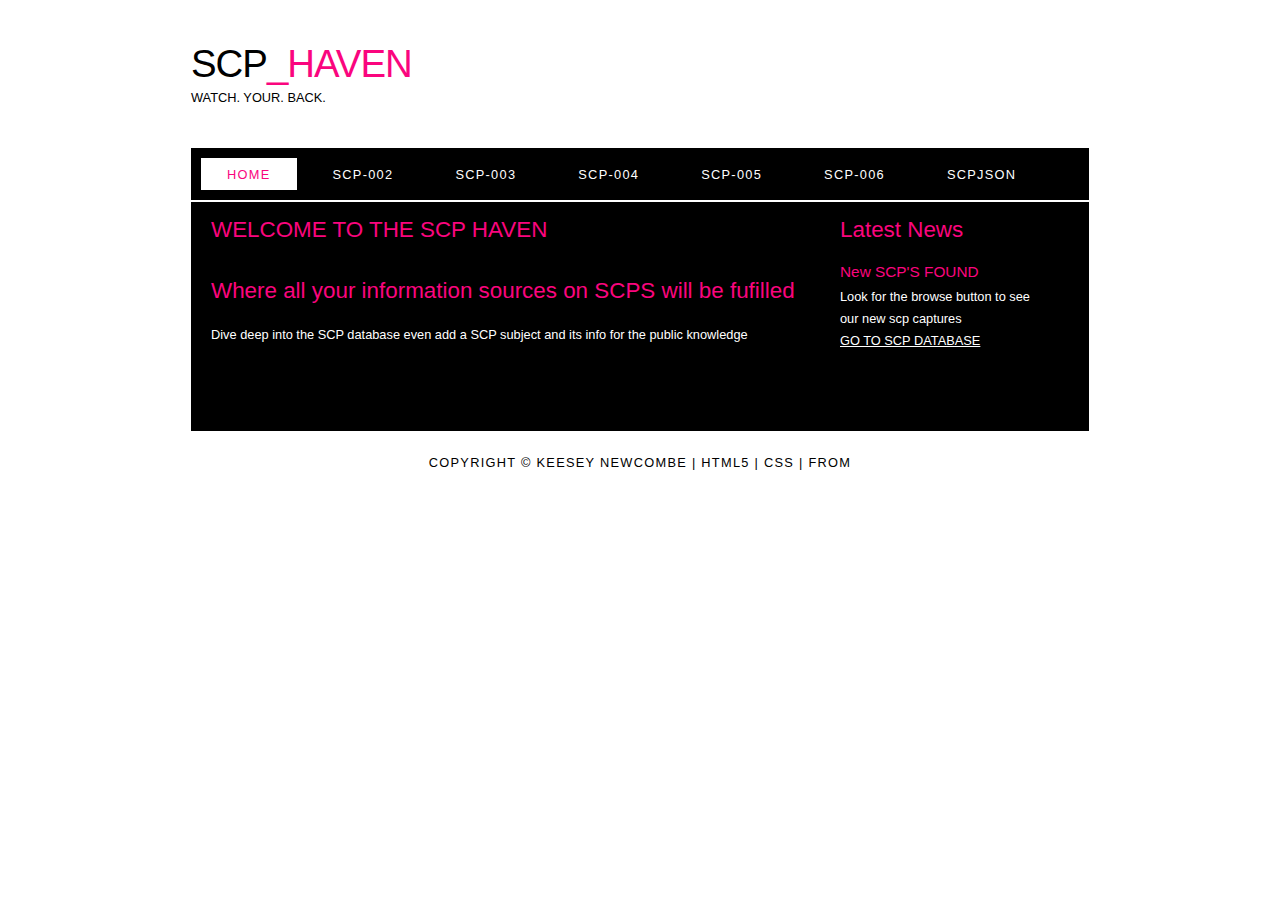
<file: SCP_Website/index.html>
<!DOCTYPE HTML>
<html>

<head>
  <title>SCP Haven</title>
  
  <meta name="viewport" content="width=device-width,initial-scale=1,maximum-scale=1,user-scalable=no">
<meta http-equiv="X-UA-Compatible" content="IE=edge,chrome=1">
<meta name="HandheldFriendly" content="true">
  <meta name="description" content="website description" />
  <meta name="keywords" content="website keywords, website keywords" />
  <meta http-equiv="content-type" content="text/html; charset=UTF-8" />
  <link rel="stylesheet" type="text/css" href="style/style.css" title="style" />
</head>

<body>
  <div id="main">
    <div id="header">
      <div id="logo">
        <div id="logo_text">
          <!-- class="logo_colour", allows you to change the colour of the text -->
          <h1><a href="index.html">SCP<span class="logo_colour">_HAVEN</span><span class="logo_colour2"></span></a></h1>
          <h2>WATCH. YOUR. BACK.</h2>
        </div>
      </div>
      <div id="menubar">
        <ul id="menu">
          <!-- put class="selected" in the li tag for the selected page - to highlight which page you're on -->
          <li class="selected"><a href="index.html">Home</a></li>
          <li><a href="SCP-002.html">SCP-002</a></li>
          <li><a href="SCP-003.html">SCP-003</a></li>
          <li><a href="SCP-004.html">SCP-004</a></li>
          <li><a href="SCP-005.html">SCP-005</a></li>
          <li><a href="SCP-006.html">SCP-006</a></li>
          <li><a href="scp.php">SCPJSON</a></li>
        </ul>
      </div>
    </div>
    <div id="site_content">
      <div class="sidebar">
        <!-- insert your sidebar items here -->
        <h3>Latest News</h3>
        <h4>New SCP'S FOUND</h4>
        
        <p>Look for the browse button to see our new scp captures<br /><a href="index.php">GO TO SCP DATABASE</a></p>
        <p></p>
        
        
        
      
      </div>
      <div id="content">
        <!-- insert the page content here -->
       <h1>WELCOME TO THE SCP HAVEN</h1>
       <h3>Where all your information sources on SCPS will be fufilled</h3>
       <p>Dive deep into the SCP database even add a SCP subject and its info for the public knowledge</p>
      </div>
    </div>
    <div id="footer">
      Copyright &copy; Keesey Newcombe | <a href="http://validator.w3.org/check?uri=referer">HTML5</a> | <a href="http://jigsaw.w3.org/css-validator/check/referer">CSS</a> | from <a href="http://www.html5webtemplates.co.uk"></a>
    </div>
  </div>
</body>
</html>
</file>
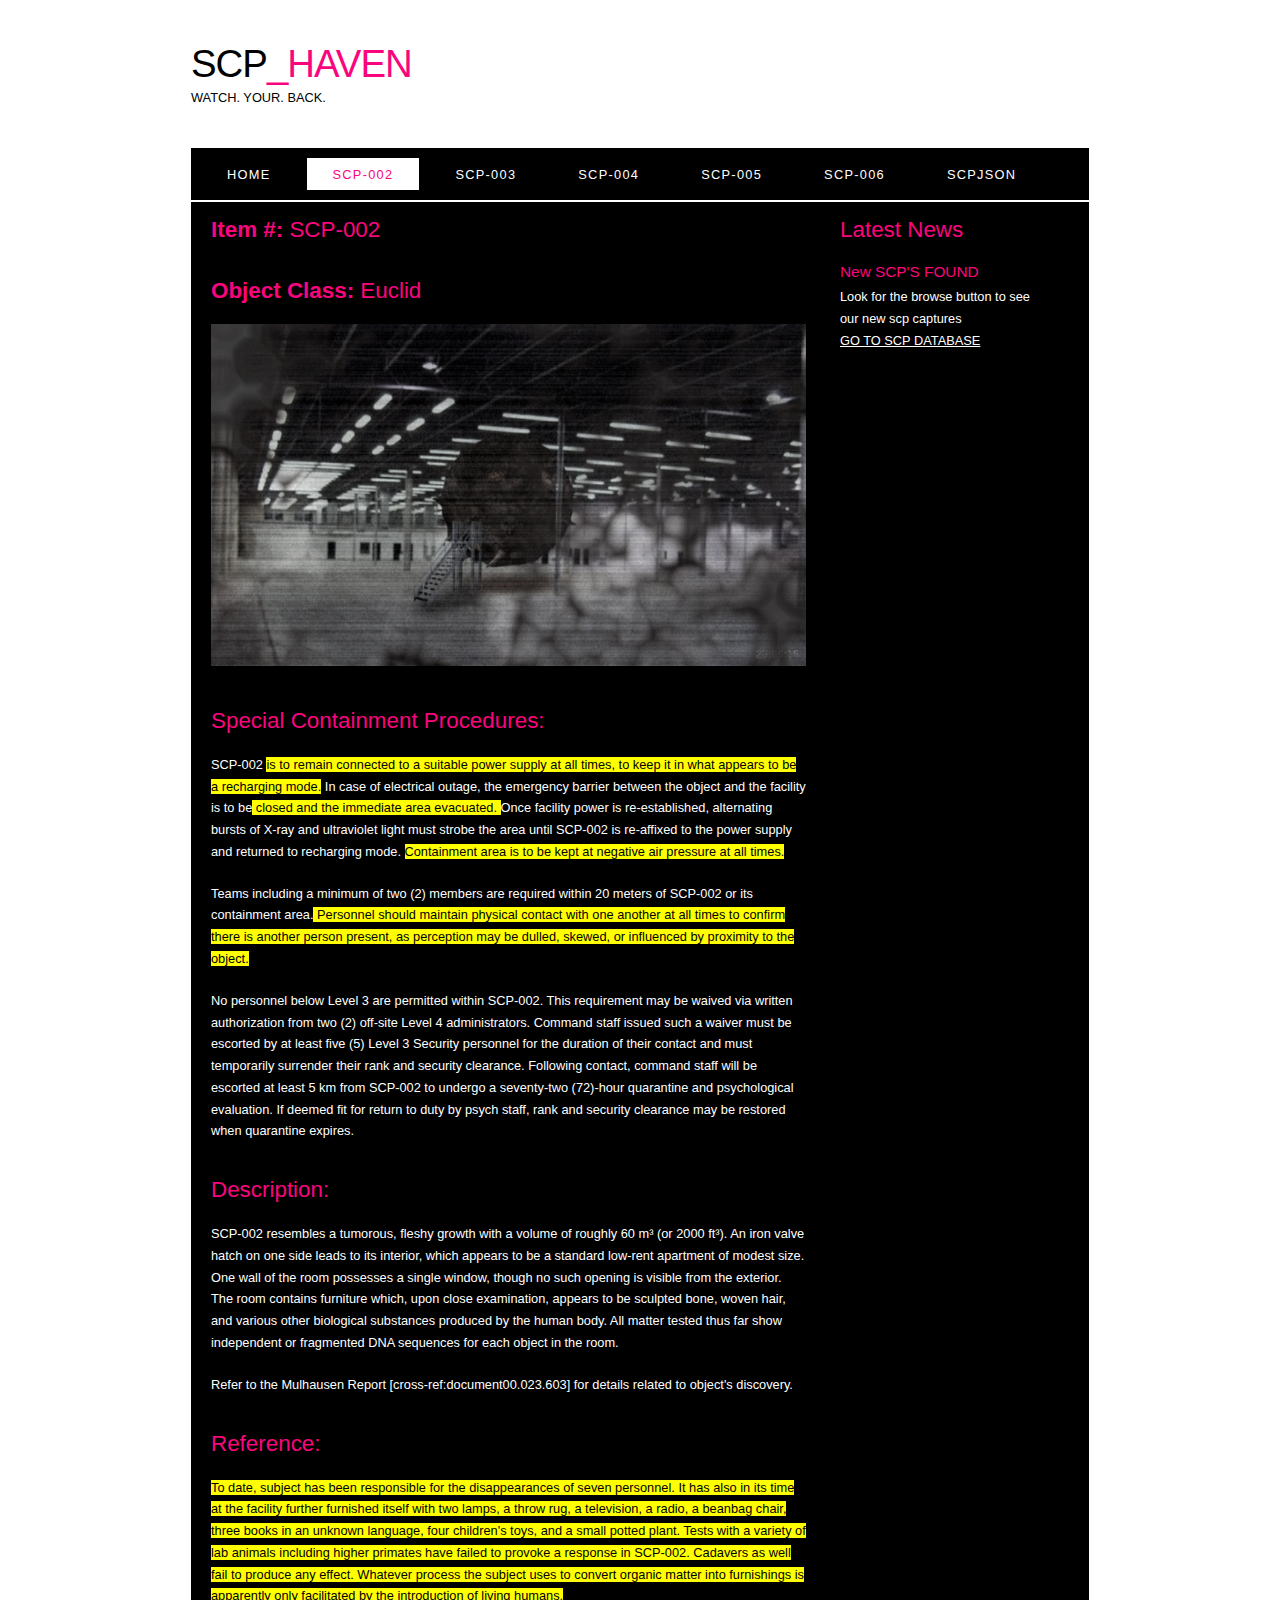
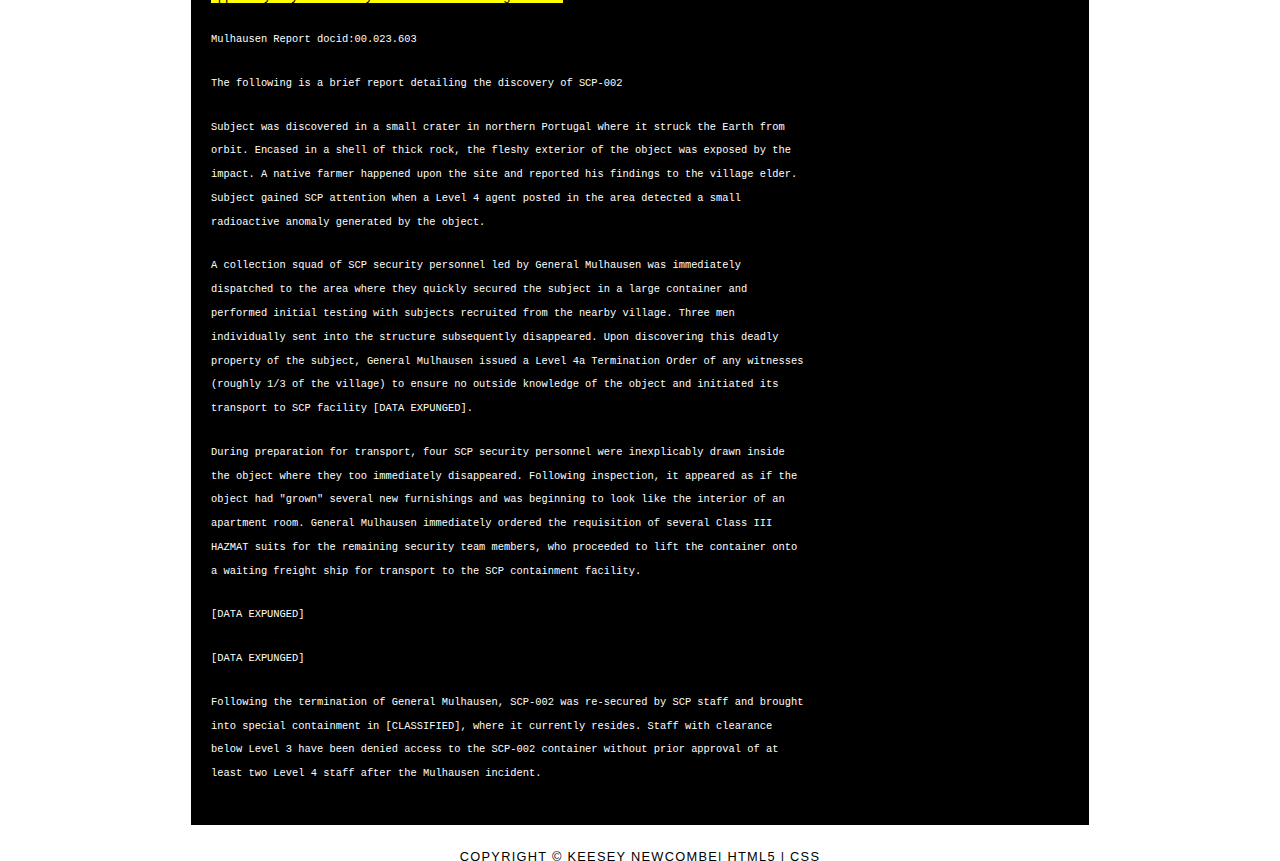
<file: SCP_Website/SCP-002.html>
<!DOCTYPE HTML>
<html>

<head>
  <title>SCP-002</title>
 
  <meta name="viewport" content="width=device-width,initial-scale=1,maximum-scale=1,user-scalable=no">
<meta http-equiv="X-UA-Compatible" content="IE=edge,chrome=1">
<meta name="HandheldFriendly" content="true">
  <meta name="description" content="website description" />
  <meta name="keywords" content="website keywords, website keywords" />
  <meta http-equiv="content-type" content="text/html; charset=UTF-8" />
  <link rel="stylesheet" type="text/css" href="style/style.css" title="style" />
</head>

<body>
  <div id="main">
    <div id="header">
      <div id="logo">
        <div id="logo_text">
          <!-- class="logo_colour", allows you to change the colour of the text -->
          <h1><a href="index.html">SCP<span class="logo_colour">_HAVEN</span><span class="logo_colour2"></span></a></h1>
          <h2>WATCH. YOUR. BACK.</h2>
        </div>
      </div>
      <div id="menubar">
        <ul id="menu">
          <!-- put class="selected" in the li tag for the selected page - to highlight which page you're on -->
          <li><a href="index.html">Home</a></li>
          <li class="selected"><a href="SCP-002.html">SCP-002</a></li>
          <li><a href="SCP-003.html">SCP-003</a></li>
          <li><a href="SCP-004.html">SCP-004</a></li>
          <li><a href="SCP-005.html">SCP-005</a></li>
          <li><a href="SCP-006.html">SCP-006</a></li>
          <li><a href="scp.php">SCPJSON</a></li>
        </ul>
      </div>
    </div>
    <div id="site_content">
      <div class="sidebar">
        <!-- insert your sidebar items here -->
        <h3>Latest News</h3>
        <h4>New SCP'S FOUND</h4>
        
        <p>Look for the browse button to see our new scp captures<br /><a href="index.php">GO TO SCP DATABASE</a></p>
        <p></p>
        
      
      </div>
      <div id="content">
        <!-- insert the page content here -->
        <h1><span><b>Item #: </b>SCP-002</span></h1>
        <h2><span><b>Object Class: </b>Euclid</span></h2>
        
       
       
            <p><img src="images/800px-SCP002.jpg" alt="SCP-002"></p>
        <h3>Special Containment Procedures:</h3>
        <p>SCP-002 <mark>is to remain connected to a suitable power supply at all times, to keep it in what appears to be a recharging mode.</mark> In case of electrical outage, the emergency barrier between the object and the facility is to be<mark> closed and the immediate area evacuated. </mark>Once facility power is re-established, alternating bursts of X-ray and ultraviolet light must strobe the area until SCP-002 is re-affixed to the power supply and returned to recharging mode. <mark>Containment area is to be kept at negative air pressure at all times.</mark></p>
        <p>Teams including a minimum of two (2) members are required within 20 meters of SCP-002 or its containment area.<mark> Personnel should maintain physical contact with one another at all times to confirm there is another person present, as perception may be dulled, skewed, or influenced by proximity to the object.</mark></p>
        <p>No personnel below Level 3 are permitted within SCP-002. This requirement may be waived via written authorization from two (2) off-site Level 4 administrators. Command staff issued such a waiver must be escorted by at least five (5) Level 3 Security personnel for the duration of their contact and must temporarily surrender their rank and security clearance. Following contact, command staff will be escorted at least 5 km from SCP-002 to undergo a seventy-two (72)-hour quarantine and psychological evaluation. If deemed fit for return to duty by psych staff, rank and security clearance may be restored when quarantine expires.</p>
        <h3>Description:</h3>
        <p>SCP-002 resembles a tumorous, fleshy growth with a volume of roughly 60 m³ (or 2000 ft³). An iron valve hatch on one side leads to its interior, which appears to be a standard low-rent apartment of modest size. One wall of the room possesses a single window, though no such opening is visible from the exterior. The room contains furniture which, upon close examination, appears to be sculpted bone, woven hair, and various other biological substances produced by the human body. All matter tested thus far show independent or fragmented DNA sequences for each object in the room.</p>
        <p>Refer to the Mulhausen Report [cross-ref:document00.023.603] for details related to object's discovery.</p>
        <h3>Reference:</h3>
        <p><mark>To date, subject has been responsible for the disappearances of seven personnel. It has also in its time at the facility further furnished itself with two lamps, a throw rug, a television, a radio, a beanbag chair, three books in an unknown language, four children's toys, and a small potted plant. Tests with a variety of lab animals including higher primates have failed to provoke a response in SCP-002. Cadavers as well fail to produce any effect. Whatever process the subject uses to convert organic matter into furnishings is apparently only facilitated by the introduction of living humans.</mark></p>
        <p><code>Mulhausen Report docid:00.023.603</code></p>
        <p><code>The following is a brief report detailing the discovery of SCP-002</code></p>
        <p><code>Subject was discovered in a small crater in northern Portugal where it struck the Earth from orbit. Encased in a shell of thick rock, the fleshy exterior of the object was exposed by the impact. A native farmer happened upon the site and reported his findings to the village elder. Subject gained SCP attention when a Level 4 agent posted in the area detected a small radioactive anomaly generated by the object.</code></p>
        <p><code>A collection squad of SCP security personnel led by General Mulhausen was immediately dispatched to the area where they quickly secured the subject in a large container and performed initial testing with subjects recruited from the nearby village. Three men individually sent into the structure subsequently disappeared. Upon discovering this deadly property of the subject, General Mulhausen issued a Level 4a Termination Order of any witnesses (roughly 1/3 of the village) to ensure no outside knowledge of the object and initiated its transport to SCP facility [DATA EXPUNGED].</code></p>
        <p><code>During preparation for transport, four SCP security personnel were inexplicably drawn inside the object where they too immediately disappeared. Following inspection, it appeared as if the object had "grown" several new furnishings and was beginning to look like the interior of an apartment room. General Mulhausen immediately ordered the requisition of several Class III HAZMAT suits for the remaining security team members, who proceeded to lift the container onto a waiting freight ship for transport to the SCP containment facility.</code></p>
        <p><code>[DATA EXPUNGED]</code></p>
        <p><code>[DATA EXPUNGED]</code></p>
        <p><code>Following the termination of General Mulhausen, SCP-002 was re-secured by SCP staff and brought into special containment in [CLASSIFIED], where it currently resides. Staff with clearance below Level 3 have been denied access to the SCP-002 container without prior approval of at least two Level 4 staff after the Mulhausen incident.</code></p>
      
      </div>
    </div>
    <div id="footer">
      Copyright &copy; Keesey Newcombe| <a href="http://validator.w3.org/check?uri=referer">HTML5</a> | <a href="http://jigsaw.w3.org/css-validator/check/referer">CSS</a>
    </div>
  </div>
</body>
</html>
</file>
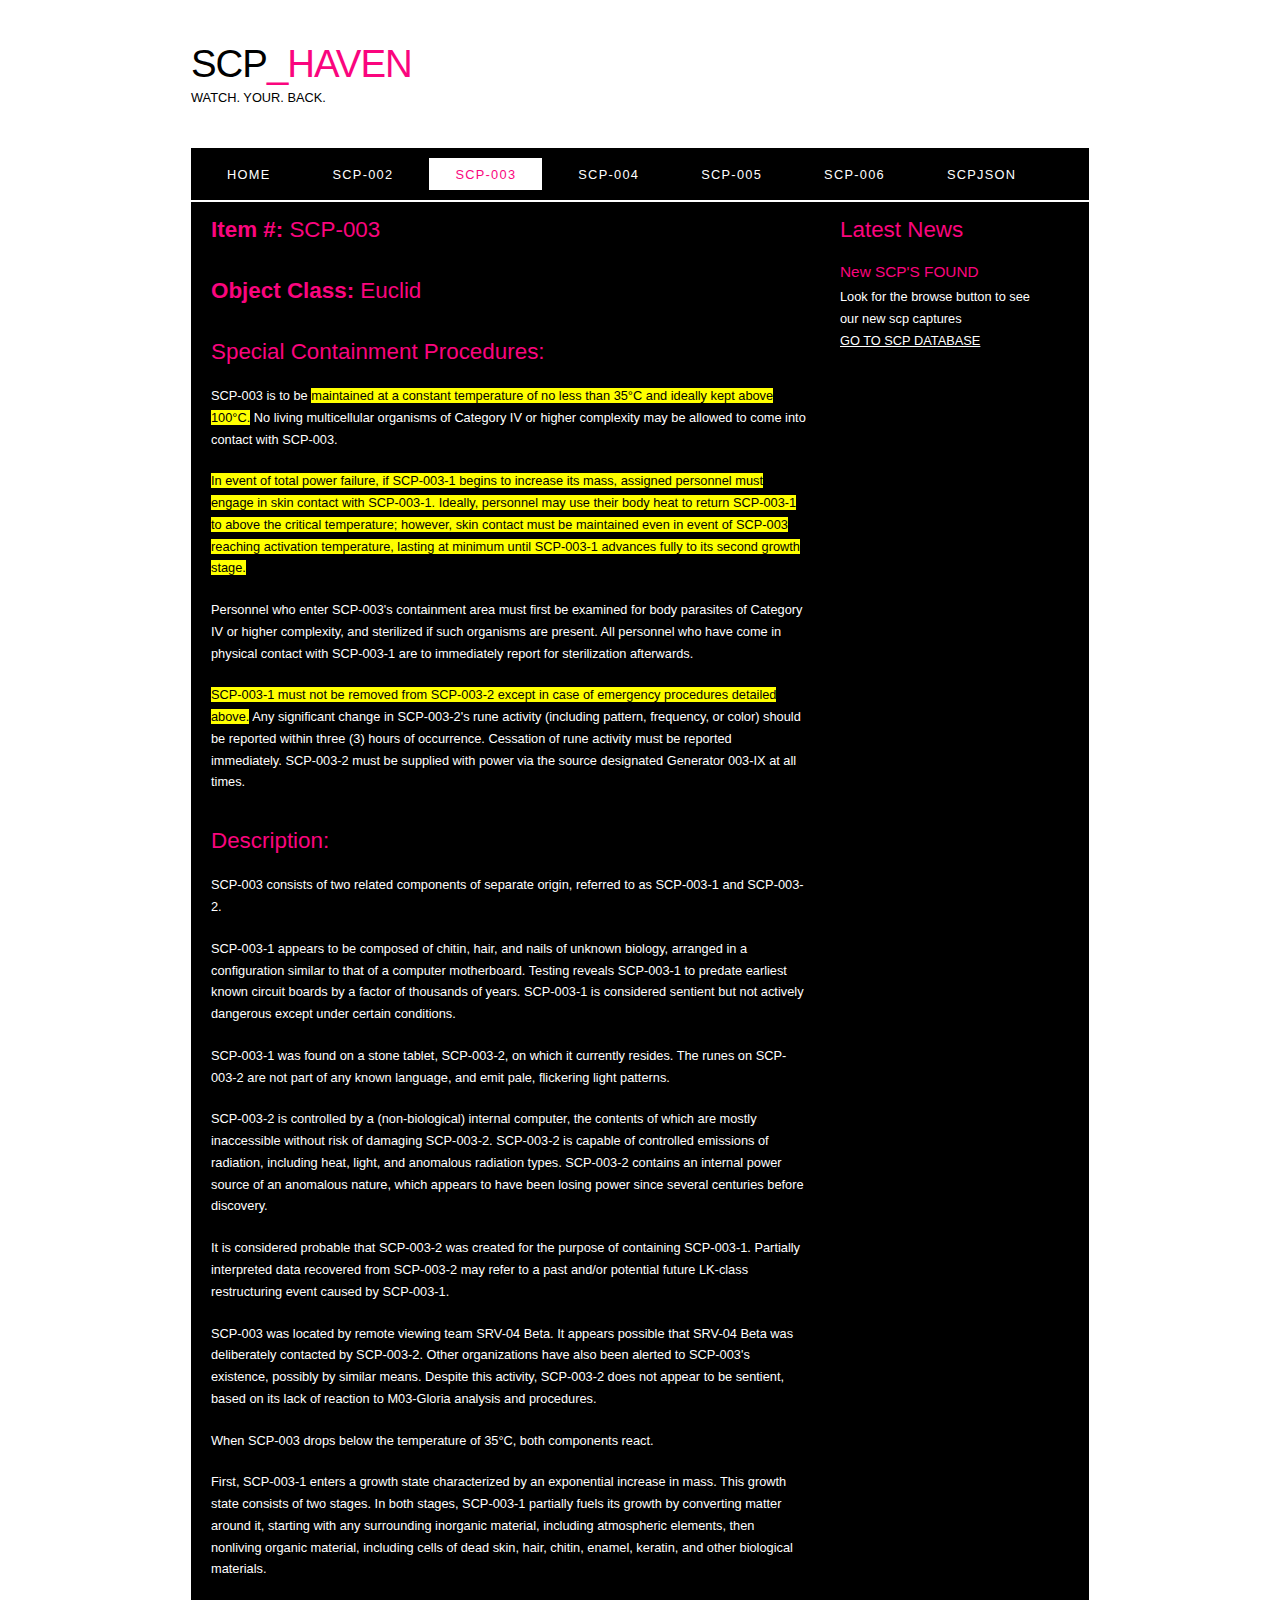
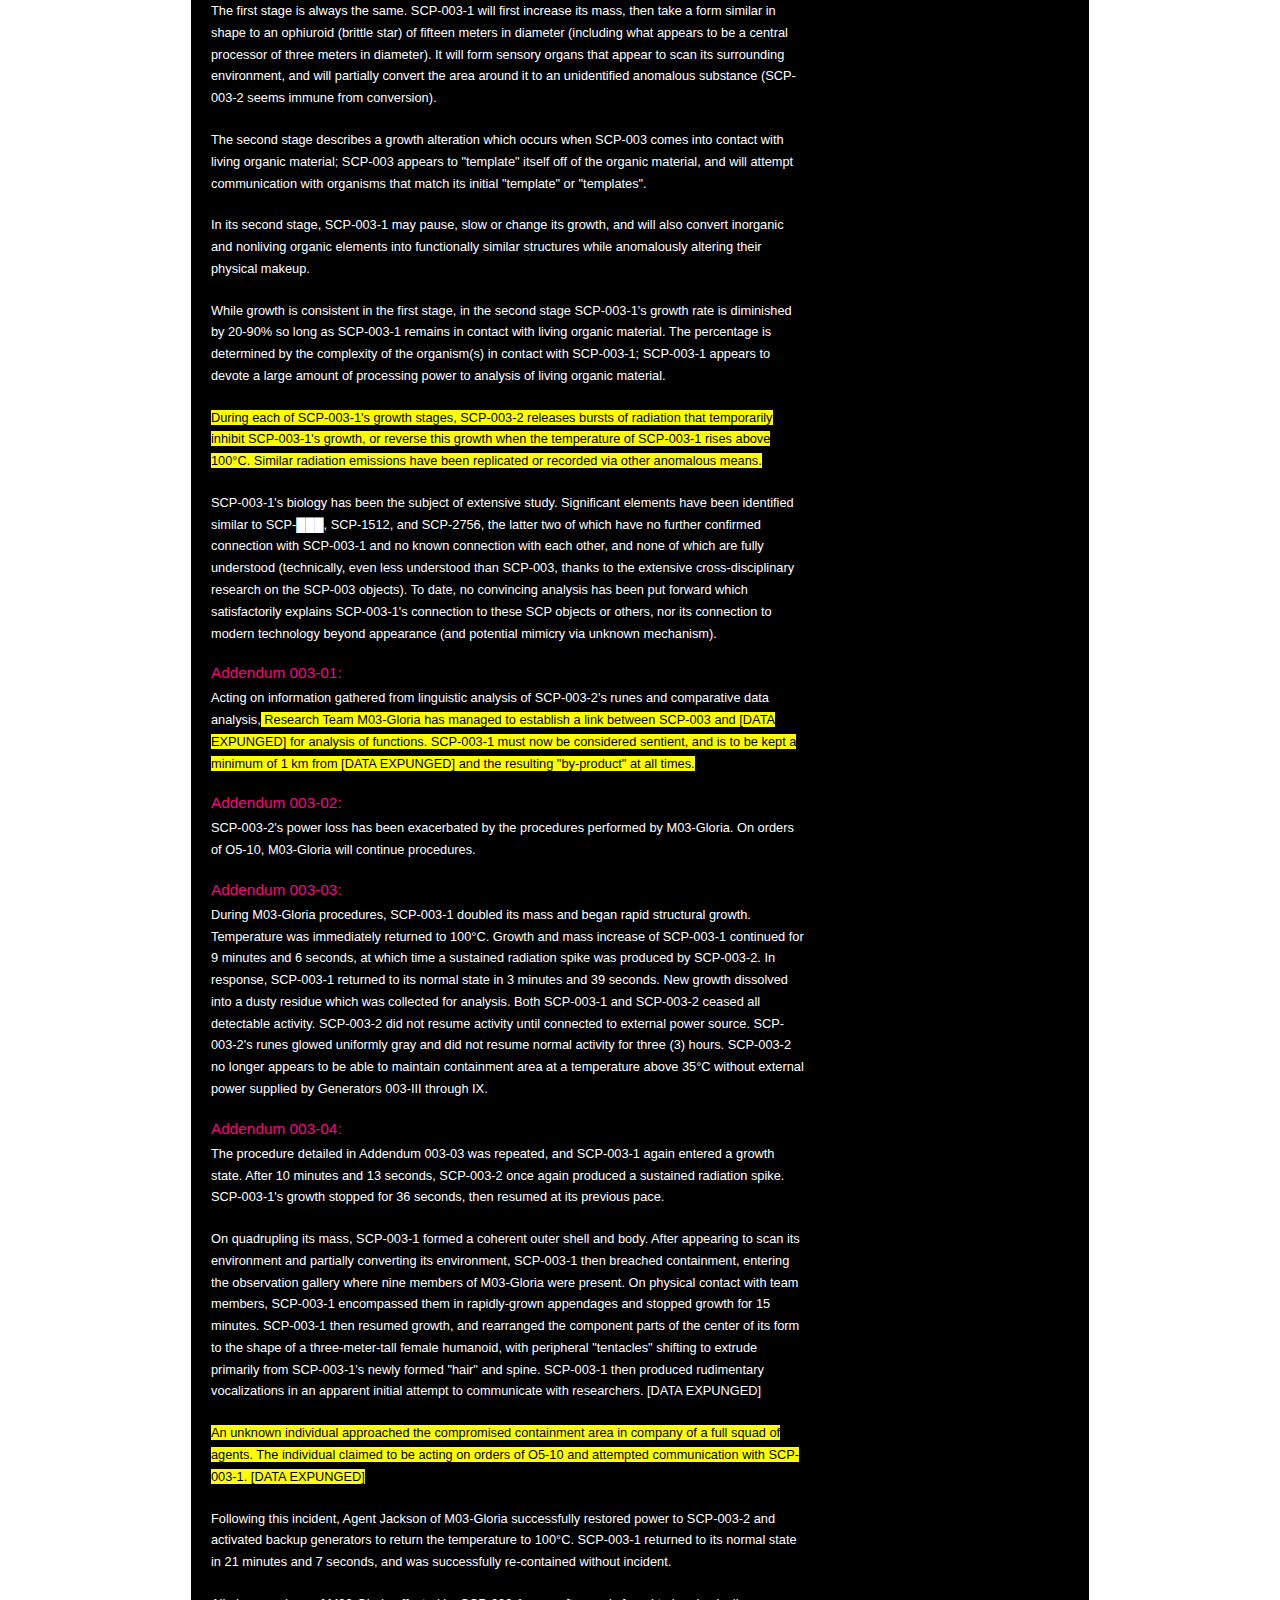
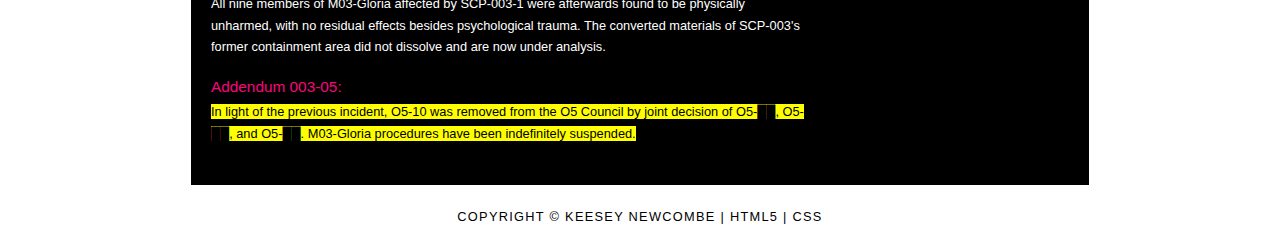
<file: SCP_Website/SCP-003.html>
<!DOCTYPE HTML>
<html>

<head>
  <title>SCP-003</title>
  
  <meta name="viewport" content="width=device-width,initial-scale=1,maximum-scale=1,user-scalable=no">
<meta http-equiv="X-UA-Compatible" content="IE=edge,chrome=1">
<meta name="HandheldFriendly" content="true">
  <meta name="description" content="website description" />
  <meta name="keywords" content="website keywords, website keywords" />
  <meta http-equiv="content-type" content="text/html; charset=UTF-8" />
  <link rel="stylesheet" type="text/css" href="style/style.css" title="style" />
</head>

<body>
  <div id="main">
    <div id="header">
      <div id="logo">
        <div id="logo_text">
          <!-- class="logo_colour", allows you to change the colour of the text -->
          <h1><a href="index.html">SCP<span class="logo_colour">_HAVEN</span><span class="logo_colour2"></span></a></h1>
          <h2>WATCH. YOUR. BACK.</h2>
        </div>
      </div>
      <div id="menubar">
        <ul id="menu">
          <!-- put class="selected" in the li tag for the selected page - to highlight which page you're on -->
          <li><a href="index.html">Home</a></li>
          <li><a href="SCP-002.html">SCP-002</a></li>
          <li class="selected"><a href="SCP-003.html">SCP-003</a></li>
          <li><a href="SCP-004.html">SCP-004</a></li>
          <li><a href="SCP-005.html">SCP-005</a></li>
          <li><a href="SCP-006.html">SCP-006</a></li>
          <li><a href="scp.php">SCPJSON</a></li>
        </ul>
      </div>
    </div>
    <div id="site_content">
      <div class="sidebar">
        <!-- insert your sidebar items here -->
        <h3>Latest News</h3>
        <h4>New SCP'S FOUND</h4>
        
        <p>Look for the browse button to see our new scp captures<br /><a href="index.php">GO TO SCP DATABASE</a></p>
        <p></p>
      
       
      </div>
      <div id="content">
        <!-- insert the page content here -->
        <h1><span><b>Item #: </b>SCP-003</span></h1>
        <h2><span><b>Object Class: </b>Euclid</span></h2>
       
        <h3>Special Containment Procedures:</h3>
        <p>SCP-003 is to be <mark>maintained at a constant temperature of no less than 35°C and ideally kept above 100°C.</mark> No living multicellular organisms of Category IV or higher complexity may be allowed to come into contact with SCP-003.</p>
        <p><mark>In event of total power failure, if SCP-003-1 begins to increase its mass, assigned personnel must engage in skin contact with SCP-003-1. Ideally, personnel may use their body heat to return SCP-003-1 to above the critical temperature; however, skin contact must be maintained even in event of SCP-003 reaching activation temperature, lasting at minimum until SCP-003-1 advances fully to its second growth stage.</mark></p>
        <p>Personnel who enter SCP-003's containment area must first be examined for body parasites of Category IV or higher complexity, and sterilized if such organisms are present. All personnel who have come in physical contact with SCP-003-1 are to immediately report for sterilization afterwards.</p>
        <p><mark>SCP-003-1 must not be removed from SCP-003-2 except in case of emergency procedures detailed above.</mark> Any significant change in SCP-003-2's rune activity (including pattern, frequency, or color) should be reported within three (3) hours of occurrence. Cessation of rune activity must be reported immediately. SCP-003-2 must be supplied with power via the source designated Generator 003-IX at all times.</p>
        <h3>Description:</h3>
        <p>SCP-003 consists of two related components of separate origin, referred to as SCP-003-1 and SCP-003-2.</p>
        <p>SCP-003-1 appears to be composed of chitin, hair, and nails of unknown biology, arranged in a configuration similar to that of a computer motherboard. Testing reveals SCP-003-1 to predate earliest known circuit boards by a factor of thousands of years. SCP-003-1 is considered sentient but not actively dangerous except under certain conditions.</p>
        <p>SCP-003-1 was found on a stone tablet, SCP-003-2, on which it currently resides. The runes on SCP-003-2 are not part of any known language, and emit pale, flickering light patterns.</p>
        <p>SCP-003-2 is controlled by a (non-biological) internal computer, the contents of which are mostly inaccessible without risk of damaging SCP-003-2. SCP-003-2 is capable of controlled emissions of radiation, including heat, light, and anomalous radiation types. SCP-003-2 contains an internal power source of an anomalous nature, which appears to have been losing power since several centuries before discovery.</p>
        <p>It is considered probable that SCP-003-2 was created for the purpose of containing SCP-003-1. Partially interpreted data recovered from SCP-003-2 may refer to a past and/or potential future LK-class restructuring event caused by SCP-003-1.</p>
        <p>SCP-003 was located by remote viewing team SRV-04 Beta. It appears possible that SRV-04 Beta was deliberately contacted by SCP-003-2. Other organizations have also been alerted to SCP-003's existence, possibly by similar means. Despite this activity, SCP-003-2 does not appear to be sentient, based on its lack of reaction to M03-Gloria analysis and procedures.</p>
        <p>When SCP-003 drops below the temperature of 35°C, both components react.</p>
        <p>First, SCP-003-1 enters a growth state characterized by an exponential increase in mass. This growth state consists of two stages. In both stages, SCP-003-1 partially fuels its growth by converting matter around it, starting with any surrounding inorganic material, including atmospheric elements, then nonliving organic material, including cells of dead skin, hair, chitin, enamel, keratin, and other biological materials.</p>
        <p>The first stage is always the same. SCP-003-1 will first increase its mass, then take a form similar in shape to an ophiuroid (brittle star) of fifteen meters in diameter (including what appears to be a central processor of three meters in diameter). It will form sensory organs that appear to scan its surrounding environment, and will partially convert the area around it to an unidentified anomalous substance (SCP-003-2 seems immune from conversion).</p>
        <p>The second stage describes a growth alteration which occurs when SCP-003 comes into contact with living organic material; SCP-003 appears to "template" itself off of the organic material, and will attempt communication with organisms that match its initial "template" or "templates".</p>
        <p>In its second stage, SCP-003-1 may pause, slow or change its growth, and will also convert inorganic and nonliving organic elements into functionally similar structures while anomalously altering their physical makeup.</p>
        <p>While growth is consistent in the first stage, in the second stage SCP-003-1's growth rate is diminished by 20-90% so long as SCP-003-1 remains in contact with living organic material. The percentage is determined by the complexity of the organism(s) in contact with SCP-003-1; SCP-003-1 appears to devote a large amount of processing power to analysis of living organic material.</p>
        <p><mark>During each of SCP-003-1's growth stages, SCP-003-2 releases bursts of radiation that temporarily inhibit SCP-003-1's growth, or reverse this growth when the temperature of SCP-003-1 rises above 100°C. Similar radiation emissions have been replicated or recorded via other anomalous means.</mark></p>
        <p>SCP-003-1's biology has been the subject of extensive study. Significant elements have been identified similar to SCP-███, SCP-1512, and SCP-2756, the latter two of which have no further confirmed connection with SCP-003-1 and no known connection with each other, and none of which are fully understood (technically, even less understood than SCP-003, thanks to the extensive cross-disciplinary research on the SCP-003 objects). To date, no convincing analysis has been put forward which satisfactorily explains SCP-003-1's connection to these SCP objects or others, nor its connection to modern technology beyond appearance (and potential mimicry via unknown mechanism).</p>
        <h4>Addendum 003-01:</h4>
        <p>Acting on information gathered from linguistic analysis of SCP-003-2's runes and comparative data analysis,<mark> Research Team M03-Gloria has managed to establish a link between SCP-003 and [DATA EXPUNGED] for analysis of functions. SCP-003-1 must now be considered sentient, and is to be kept a minimum of 1 km from [DATA EXPUNGED] and the resulting "by-product" at all times.</mark></p>
        <h4>Addendum 003-02:</h4>
        <p>SCP-003-2's power loss has been exacerbated by the procedures performed by M03-Gloria. On orders of O5-10, M03-Gloria will continue procedures.</p>
        <h4>Addendum 003-03:</h4>
        <p>During M03-Gloria procedures, SCP-003-1 doubled its mass and began rapid structural growth. Temperature was immediately returned to 100°C. Growth and mass increase of SCP-003-1 continued for 9 minutes and 6 seconds, at which time a sustained radiation spike was produced by SCP-003-2. In response, SCP-003-1 returned to its normal state in 3 minutes and 39 seconds. New growth dissolved into a dusty residue which was collected for analysis. Both SCP-003-1 and SCP-003-2 ceased all detectable activity. SCP-003-2 did not resume activity until connected to external power source. SCP-003-2's runes glowed uniformly gray and did not resume normal activity for three (3) hours. SCP-003-2 no longer appears to be able to maintain containment area at a temperature above 35°C without external power supplied by Generators 003-III through IX.</p>
        <h4>Addendum 003-04:</h4>
        <p>The procedure detailed in Addendum 003-03 was repeated, and SCP-003-1 again entered a growth state. After 10 minutes and 13 seconds, SCP-003-2 once again produced a sustained radiation spike. SCP-003-1's growth stopped for 36 seconds, then resumed at its previous pace.</p>
        <p>On quadrupling its mass, SCP-003-1 formed a coherent outer shell and body. After appearing to scan its environment and partially converting its environment, SCP-003-1 then breached containment, entering the observation gallery where nine members of M03-Gloria were present. On physical contact with team members, SCP-003-1 encompassed them in rapidly-grown appendages and stopped growth for 15 minutes. SCP-003-1 then resumed growth, and rearranged the component parts of the center of its form to the shape of a three-meter-tall female humanoid, with peripheral "tentacles" shifting to extrude primarily from SCP-003-1's newly formed "hair" and spine. SCP-003-1 then produced rudimentary vocalizations in an apparent initial attempt to communicate with researchers. [DATA EXPUNGED]</p>
        <p><mark>An unknown individual approached the compromised containment area in company of a full squad of agents. The individual claimed to be acting on orders of O5-10 and attempted communication with SCP-003-1. [DATA EXPUNGED]</mark></p>
        <p>Following this incident, Agent Jackson of M03-Gloria successfully restored power to SCP-003-2 and activated backup generators to return the temperature to 100°C. SCP-003-1 returned to its normal state in 21 minutes and 7 seconds, and was successfully re-contained without incident.</p>
        <p>All nine members of M03-Gloria affected by SCP-003-1 were afterwards found to be physically unharmed, with no residual effects besides psychological trauma. The converted materials of SCP-003's former containment area did not dissolve and are now under analysis.</p>
        <h4>Addendum 003-05:</h4>
        <p><mark>In light of the previous incident, O5-10 was removed from the O5 Council by joint decision of O5-██, O5-██, and O5-██. M03-Gloria procedures have been indefinitely suspended.</mark></p>
    
      </div>
    </div>
    <div id="footer">
      Copyright &copy; Keesey Newcombe | <a href="http://validator.w3.org/check?uri=referer">HTML5</a> | <a href="http://jigsaw.w3.org/css-validator/check/referer">CSS</a>
    </div>
  </div>
</body>
</html>
</file>
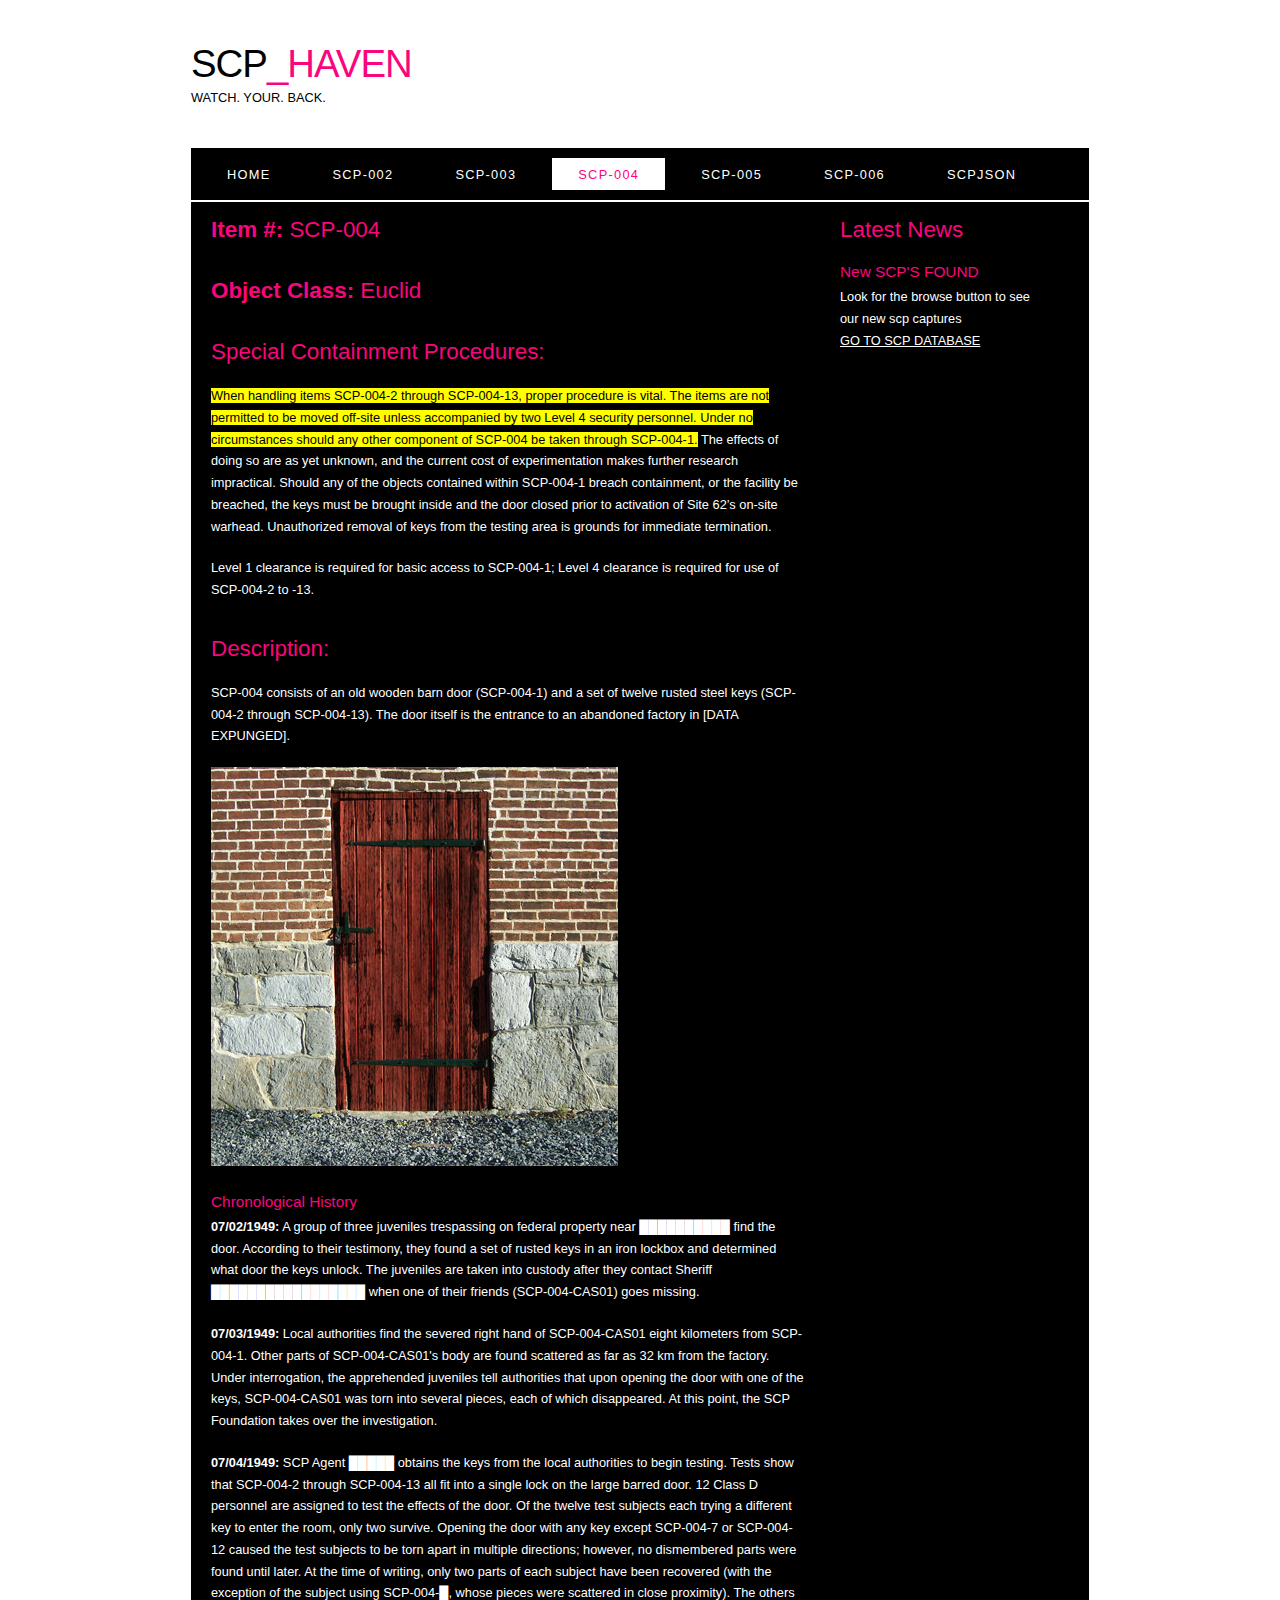
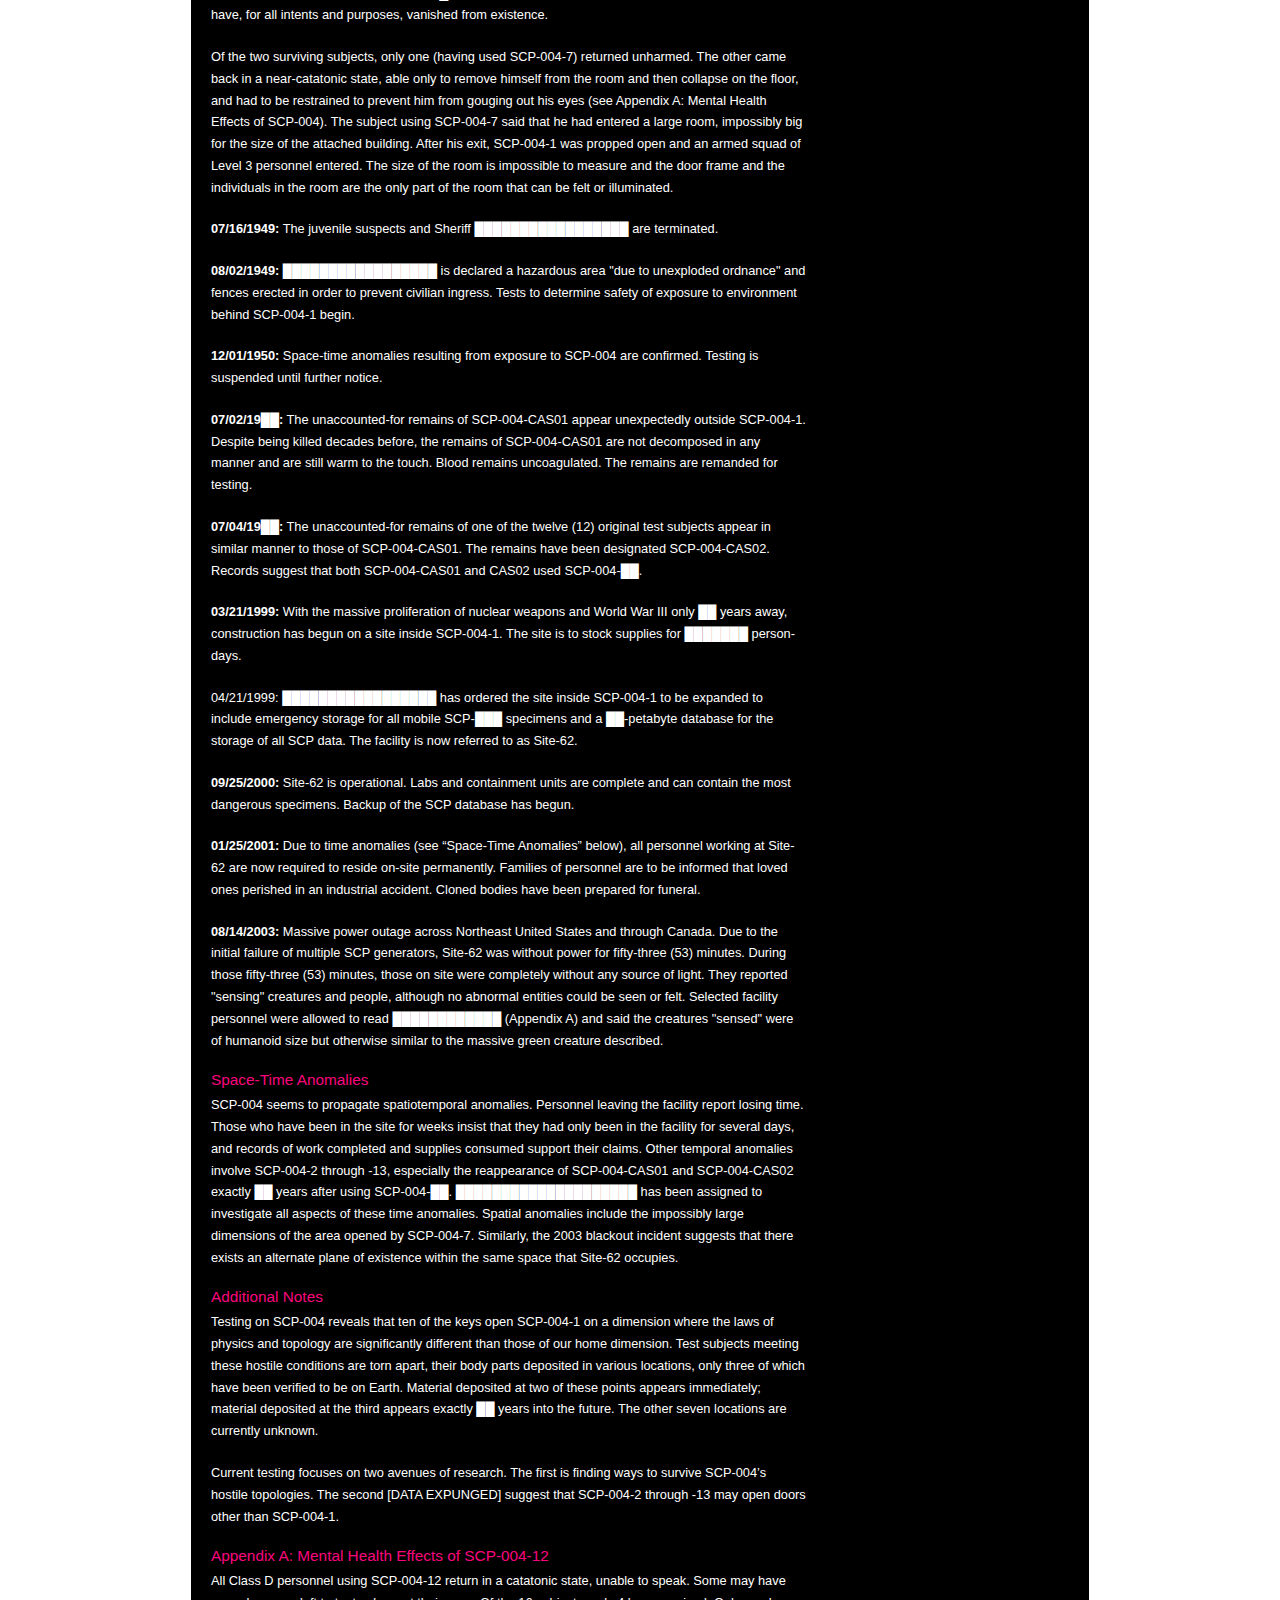
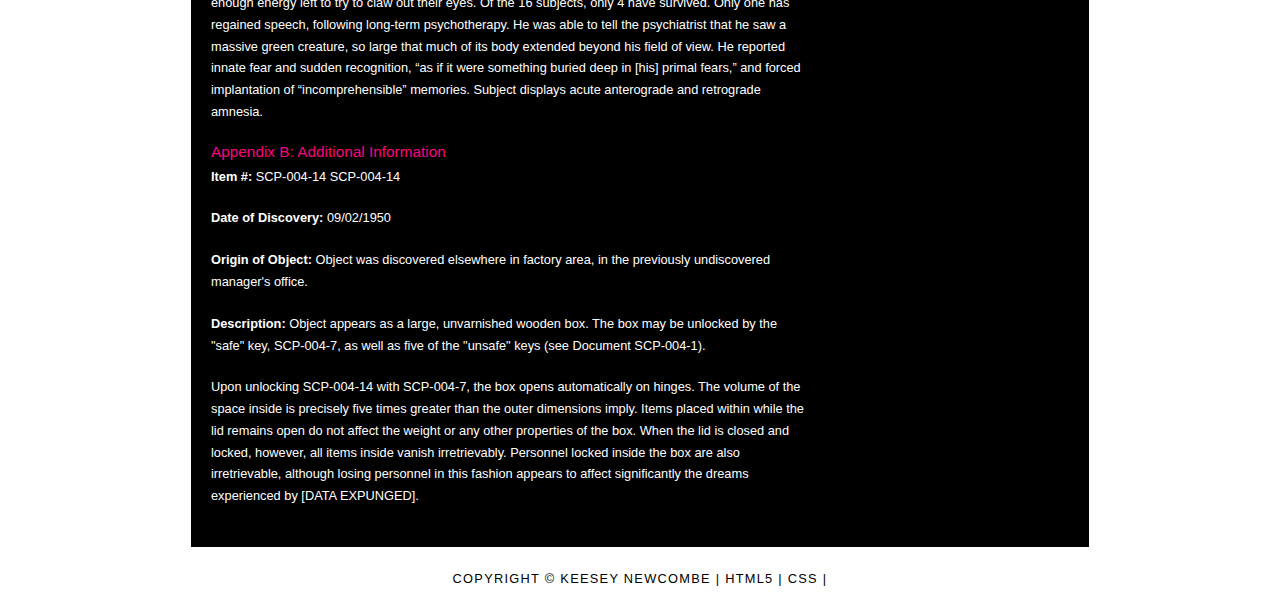
<file: SCP_Website/SCP-004.html>
<!DOCTYPE HTML>
<html>

<head>
  <title>SCP-004</title>
  
  <meta name="viewport" content="width=device-width,initial-scale=1,maximum-scale=1,user-scalable=no">
<meta http-equiv="X-UA-Compatible" content="IE=edge,chrome=1">
<meta name="HandheldFriendly" content="true">
  <meta name="description" content="website description" />
  <meta name="keywords" content="website keywords, website keywords" />
  <meta http-equiv="content-type" content="text/html; charset=UTF-8" />
  <link rel="stylesheet" type="text/css" href="style/style.css" title="style" />
</head>

<body>
  <div id="main">
    <div id="header">
      <div id="logo">
        <div id="logo_text">
          <!-- class="logo_colour", allows you to change the colour of the text -->
          <h1><a href="index.html">SCP<span class="logo_colour">_HAVEN</span><span class="logo_colour2"></span></a></h1>
          <h2>WATCH. YOUR. BACK.</h2>
        </div>
      </div>
      <div id="menubar">
        <ul id="menu">
          <!-- put class="selected" in the li tag for the selected page - to highlight which page you're on -->
          <li><a href="index.html">Home</a></li>
          <li><a href="SCP-002.html">SCP-002</a></li>
          <li><a href="SCP-003.html">SCP-003</a></li>
          <li class="selected"><a href="SCP-004.html">SCP-004</a></li>
          <li><a href="SCP-005.html">SCP-005</a></li>
          <li><a href="SCP-006.html">SCP-006</a></li>
          <li><a href="scp.php">SCPJSON</a></li>
        </ul>
      </div>
    </div>
    <div id="site_content">
      <div class="sidebar">
        <!-- insert your sidebar items here -->
        <h3>Latest News</h3>
        <h4>New SCP'S FOUND</h4>
        
        <p>Look for the browse button to see our new scp captures<br /><a href="index.php">GO TO SCP DATABASE</a></p>
        <p></p>
        
      </div>
      <div id="content">
        <!-- insert the page content here -->
        <h1><span><b>Item #: </b>SCP-004</span></h1>
        <h2><span><b>Object Class: </b>Euclid</span></h2>

        
        <h3>Special Containment Procedures:</h3>
        <p><mark>When handling items SCP-004-2 through SCP-004-13, proper procedure is vital. The items are not permitted to be moved off-site unless accompanied by two Level 4 security personnel. Under no circumstances should any other component of SCP-004 be taken through SCP-004-1.</mark> The effects of doing so are as yet unknown, and the current cost of experimentation makes further research impractical. Should any of the objects contained within SCP-004-1 breach containment, or the facility be breached, the keys must be brought inside and the door closed prior to activation of Site 62’s on-site warhead. Unauthorized removal of keys from the testing area is grounds for immediate termination.</p>
        <p>Level 1 clearance is required for basic access to SCP-004-1; Level 4 clearance is required for use of SCP-004-2 to -13.</p>
        <h3>Description:</h3>
        <p>SCP-004 consists of an old wooden barn door (SCP-004-1) and a set of twelve rusted steel keys (SCP-004-2 through SCP-004-13). The door itself is the entrance to an abandoned factory in [DATA EXPUNGED].</p>
        <p><img src="images/SCP004_door.jpg" alt="SCP-004-Door"></p>

        <h4>Chronological History</h4>
        <p><b>07/02/1949:</b> A group of three juveniles trespassing on federal property near ██████████ find the door. According to their testimony, they found a set of rusted keys in an iron lockbox and determined what door the keys unlock. The juveniles are taken into custody after they contact Sheriff █████████████████ when one of their friends (SCP-004-CAS01) goes missing.</p>
        <p><b>07/03/1949:</b> Local authorities find the severed right hand of SCP-004-CAS01 eight kilometers from SCP-004-1. Other parts of SCP-004-CAS01's body are found scattered as far as 32 km from the factory. Under interrogation, the apprehended juveniles tell authorities that upon opening the door with one of the keys, SCP-004-CAS01 was torn into several pieces, each of which disappeared. At this point, the SCP Foundation takes over the investigation.</p>
        <p><b>07/04/1949:</b> SCP Agent █████ obtains the keys from the local authorities to begin testing. Tests show that SCP-004-2 through SCP-004-13 all fit into a single lock on the large barred door. 12 Class D personnel are assigned to test the effects of the door. Of the twelve test subjects each trying a different key to enter the room, only two survive. Opening the door with any key except SCP-004-7 or SCP-004-12 caused the test subjects to be torn apart in multiple directions; however, no dismembered parts were found until later. At the time of writing, only two parts of each subject have been recovered (with the exception of the subject using SCP-004-█, whose pieces were scattered in close proximity). The others have, for all intents and purposes, vanished from existence.</p>
        <p>Of the two surviving subjects, only one (having used SCP-004-7) returned unharmed. The other came back in a near-catatonic state, able only to remove himself from the room and then collapse on the floor, and had to be restrained to prevent him from gouging out his eyes (see Appendix A: Mental Health Effects of SCP-004). The subject using SCP-004-7 said that he had entered a large room, impossibly big for the size of the attached building. After his exit, SCP-004-1 was propped open and an armed squad of Level 3 personnel entered. The size of the room is impossible to measure and the door frame and the individuals in the room are the only part of the room that can be felt or illuminated.</p>
        <p><b>07/16/1949:</b> The juvenile suspects and Sheriff █████████████████ are terminated.</p>
        <p><b>08/02/1949:</b> █████████████████ is declared a hazardous area "due to unexploded ordnance" and fences erected in order to prevent civilian ingress. Tests to determine safety of exposure to environment behind SCP-004-1 begin.</p>
        <p><b>12/01/1950:</b> Space-time anomalies resulting from exposure to SCP-004 are confirmed. Testing is suspended until further notice.</p>
        <p><b>07/02/19██:</b> The unaccounted-for remains of SCP-004-CAS01 appear unexpectedly outside SCP-004-1. Despite being killed decades before, the remains of SCP-004-CAS01 are not decomposed in any manner and are still warm to the touch. Blood remains uncoagulated. The remains are remanded for testing.</p>
        <p><b>07/04/19██:</b> The unaccounted-for remains of one of the twelve (12) original test subjects appear in similar manner to those of SCP-004-CAS01. The remains have been designated SCP-004-CAS02. Records suggest that both SCP-004-CAS01 and CAS02 used SCP-004-██.</p>
        <p><b>03/21/1999:</b> With the massive proliferation of nuclear weapons and World War III only ██ years away, construction has begun on a site inside SCP-004-1. The site is to stock supplies for ███████ person-days.</p>
        <p>04/21/1999: █████████████████ has ordered the site inside SCP-004-1 to be expanded to include emergency storage for all mobile SCP-███ specimens and a ██-petabyte database for the storage of all SCP data. The facility is now referred to as Site-62.</p>
        <p><b>09/25/2000:</b> Site-62 is operational. Labs and containment units are complete and can contain the most dangerous specimens. Backup of the SCP database has begun.</p>
        <p><b>01/25/2001:</b> Due to time anomalies (see “Space-Time Anomalies” below), all personnel working at Site-62 are now required to reside on-site permanently. Families of personnel are to be informed that loved ones perished in an industrial accident. Cloned bodies have been prepared for funeral.</p>
        <p><b>08/14/2003:</b> Massive power outage across Northeast United States and through Canada. Due to the initial failure of multiple SCP generators, Site-62 was without power for fifty-three (53) minutes. During those fifty-three (53) minutes, those on site were completely without any source of light. They reported "sensing" creatures and people, although no abnormal entities could be seen or felt. Selected facility personnel were allowed to read ████████████ (Appendix A) and said the creatures "sensed" were of humanoid size but otherwise similar to the massive green creature described.</p>
        <h4>Space-Time Anomalies</h4>
        <p>SCP-004 seems to propagate spatiotemporal anomalies. Personnel leaving the facility report losing time. Those who have been in the site for weeks insist that they had only been in the facility for several days, and records of work completed and supplies consumed support their claims. Other temporal anomalies involve SCP-004-2 through -13, especially the reappearance of SCP-004-CAS01 and SCP-004-CAS02 exactly ██ years after using SCP-004-██. ████████████████████ has been assigned to investigate all aspects of these time anomalies. Spatial anomalies include the impossibly large dimensions of the area opened by SCP-004-7. Similarly, the 2003 blackout incident suggests that there exists an alternate plane of existence within the same space that Site-62 occupies.</p>
        <h4>Additional Notes</h4>
        <p>Testing on SCP-004 reveals that ten of the keys open SCP-004-1 on a dimension where the laws of physics and topology are significantly different than those of our home dimension. Test subjects meeting these hostile conditions are torn apart, their body parts deposited in various locations, only three of which have been verified to be on Earth. Material deposited at two of these points appears immediately; material deposited at the third appears exactly ██ years into the future. The other seven locations are currently unknown.</p>
        <p>Current testing focuses on two avenues of research. The first is finding ways to survive SCP-004’s hostile topologies. The second [DATA EXPUNGED] suggest that SCP-004-2 through -13 may open doors other than SCP-004-1.</p>
        <h4>Appendix A: Mental Health Effects of SCP-004-12</h4>
        <p>All Class D personnel using SCP-004-12 return in a catatonic state, unable to speak. Some may have enough energy left to try to claw out their eyes. Of the 16 subjects, only 4 have survived. Only one has regained speech, following long-term psychotherapy. He was able to tell the psychiatrist that he saw a massive green creature, so large that much of its body extended beyond his field of view. He reported innate fear and sudden recognition, “as if it were something buried deep in [his] primal fears,” and forced implantation of “incomprehensible” memories. Subject displays acute anterograde and retrograde amnesia.</p>
        <h4>Appendix B: Additional Information</h4>
        <p><b>Item #:</b> SCP-004-14 SCP-004-14</p>
        <p><b>Date of Discovery:</b> 09/02/1950</p>
        <p><b>Origin of Object:</b> Object was discovered elsewhere in factory area, in the previously undiscovered manager's office.</p>
        <p><b>Description:</b> Object appears as a large, unvarnished wooden box. The box may be unlocked by the "safe" key, SCP-004-7, as well as five of the "unsafe" keys (see Document SCP-004-1).</p>
        <p>Upon unlocking SCP-004-14 with SCP-004-7, the box opens automatically on hinges. The volume of the space inside is precisely five times greater than the outer dimensions imply. Items placed within while the lid remains open do not affect the weight or any other properties of the box. When the lid is closed and locked, however, all items inside vanish irretrievably. Personnel locked inside the box are also irretrievable, although losing personnel in this fashion appears to affect significantly the dreams experienced by [DATA EXPUNGED].</p>
    
      </div>
    </div>
    <div id="footer">
      Copyright &copy; Keesey Newcombe | <a href="http://validator.w3.org/check?uri=referer">HTML5</a> | <a href="http://jigsaw.w3.org/css-validator/check/referer">CSS</a> | 
    </div>
  </div>
</body>
</html>
</file>
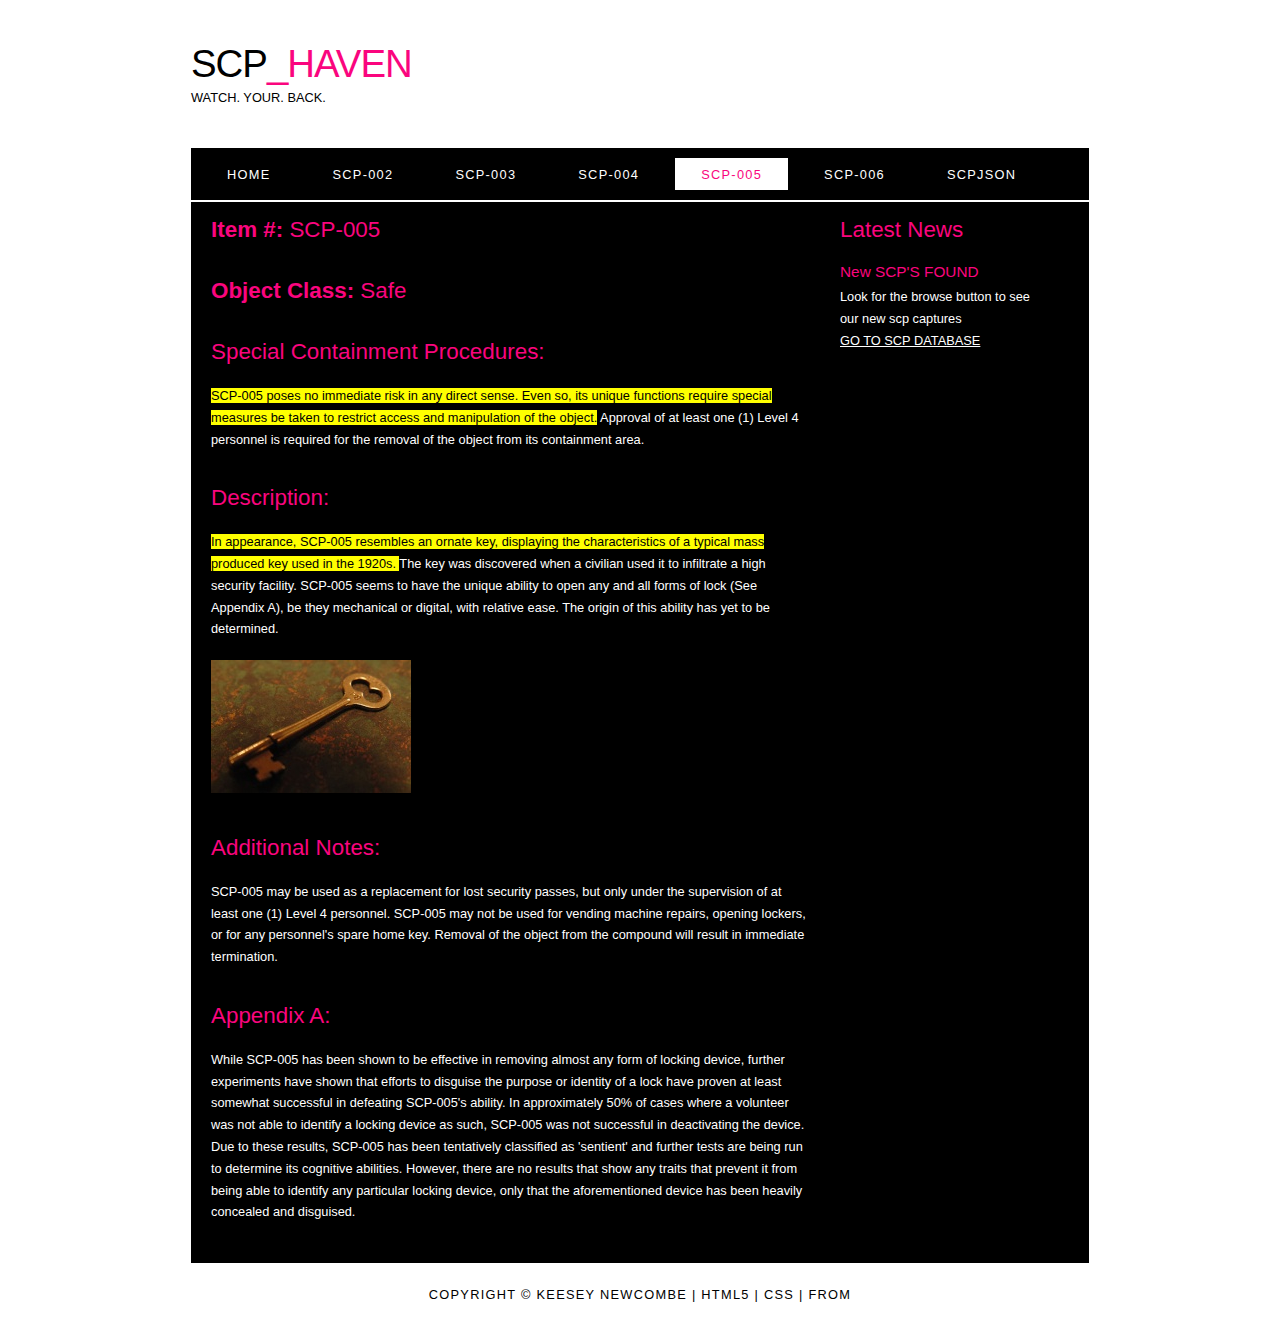
<file: SCP_Website/SCP-005.html>
<!DOCTYPE HTML>
<html>

<head>
  <title>SCP-005</title>
  
  <meta name="viewport" content="width=device-width,initial-scale=1,maximum-scale=1,user-scalable=no">
<meta http-equiv="X-UA-Compatible" content="IE=edge,chrome=1">
<meta name="HandheldFriendly" content="true">
  <meta name="description" content="website description" />
  <meta name="keywords" content="website keywords, website keywords" />
  <meta http-equiv="content-type" content="text/html; charset=UTF-8" />
  <link rel="stylesheet" type="text/css" href="style/style.css" title="style" />
</head>

<body>
  <div id="main">
    <div id="header">
      <div id="logo">
        <div id="logo_text">
          <!-- class="logo_colour", allows you to change the colour of the text -->
          <h1><a href="index.html">SCP<span class="logo_colour">_HAVEN</span><span class="logo_colour2"></span></a></h1>
          <h2>WATCH. YOUR. BACK.</h2>
        </div>
      </div>
      <div id="menubar">
        <ul id="menu">
          <!-- put class="selected" in the li tag for the selected page - to highlight which page you're on -->
          <li><a href="index.html">Home</a></li>
          <li><a href="SCP-002.html">SCP-002</a></li>
          <li><a href="SCP-003.html">SCP-003</a></li>
          <li><a href="SCP-004.html">SCP-004</a></li>
          <li class="selected"><a href="SCP-005.html">SCP-005</a></li>
          <li><a href="SCP-006.html">SCP-006</a></li>
          <li><a href="scp.php">SCPJSON</a></li>
        </ul>
      </div>
    </div>
    <div id="site_content">
      <div class="sidebar">
        <!-- insert your sidebar items here -->
        <h3>Latest News</h3>
        <h4>New SCP'S FOUND</h4>
        
        <p>Look for the browse button to see our new scp captures<br /><a href="index.php">GO TO SCP DATABASE</a></p>
        <p></p>
        
      
      </div>
      <div id="content">
        <!-- insert the page content here -->
        <h1><span><b>Item #: </b>SCP-005</span></h1>
        <h2><span><b>Object Class: </b>Safe</span></h2>

        
        <h3>Special Containment Procedures:</h3>
        <p><mark>SCP-005 poses no immediate risk in any direct sense. Even so, its unique functions require special measures be taken to restrict access and manipulation of the object.</mark> Approval of at least one (1) Level 4 personnel is required for the removal of the object from its containment area.</p>
        
        <h3>Description:</h3>
        <p><mark>In appearance, SCP-005 resembles an ornate key, displaying the characteristics of a typical mass produced key used in the 1920s. </mark>The key was discovered when a civilian used it to infiltrate a high security facility. SCP-005 seems to have the unique ability to open any and all forms of lock (See Appendix A), be they mechanical or digital, with relative ease. The origin of this ability has yet to be determined.</p>
        <p><img src="images/SCP-005.jpg" alt="SCP-005"></p>
        <h3>Additional Notes:</h3>
        <p>SCP-005 may be used as a replacement for lost security passes, but only under the supervision of at least one (1) Level 4 personnel. SCP-005 may not be used for vending machine repairs, opening lockers, or for any personnel's spare home key. Removal of the object from the compound will result in immediate termination.</p>
        <h3>Appendix A:</h3>
        <p>While SCP-005 has been shown to be effective in removing almost any form of locking device, further experiments have shown that efforts to disguise the purpose or identity of a lock have proven at least somewhat successful in defeating SCP-005's ability. In approximately 50% of cases where a volunteer was not able to identify a locking device as such, SCP-005 was not successful in deactivating the device. Due to these results, SCP-005 has been tentatively classified as 'sentient' and further tests are being run to determine its cognitive abilities. However, there are no results that show any traits that prevent it from being able to identify any particular locking device, only that the aforementioned device has been heavily concealed and disguised.</p>
    </div>
      </div>
    </div>
    <div id="footer">
      Copyright &copy; Keesey Newcombe | <a href="http://validator.w3.org/check?uri=referer">HTML5</a> | <a href="http://jigsaw.w3.org/css-validator/check/referer">CSS</a> | from <a href="http://www.html5webtemplates.co.uk"></a>
    </div>
  </div>
</body>
</html>
</file>
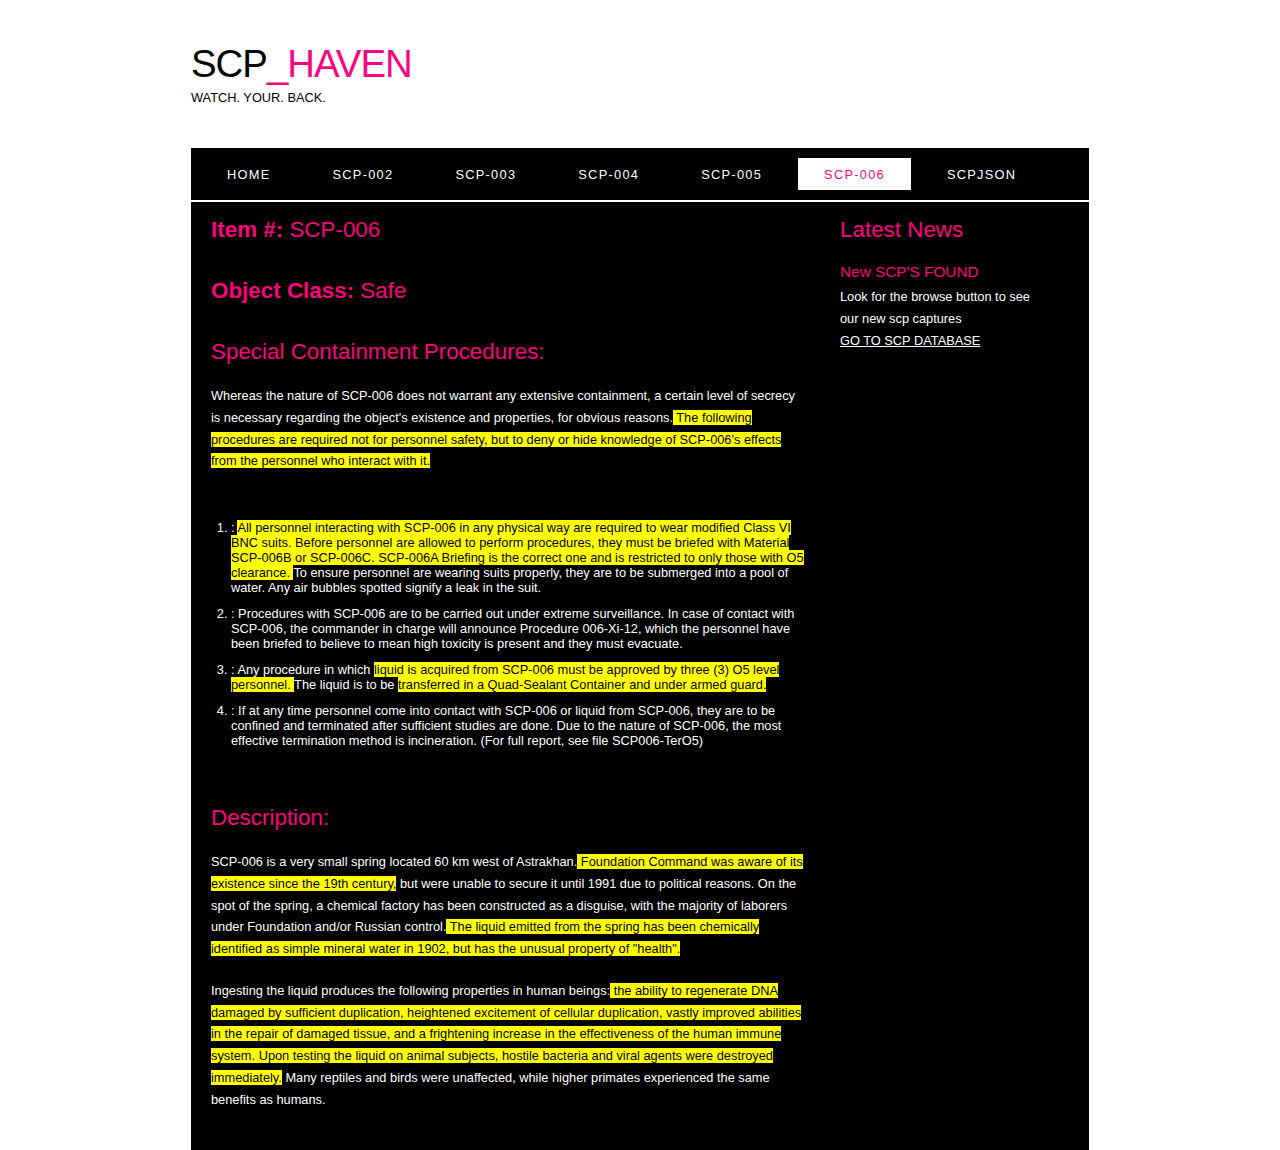
<file: SCP_Website/SCP-006.html>
<!DOCTYPE HTML>
<html>

<head>
  <title>SCP-006</title>
  
  <meta name="viewport" content="width=device-width,initial-scale=1,maximum-scale=1,user-scalable=no">
<meta http-equiv="X-UA-Compatible" content="IE=edge,chrome=1">
<meta name="HandheldFriendly" content="true">
  <meta name="description" content="website description" />
  <meta name="keywords" content="website keywords, website keywords" />
  <meta http-equiv="content-type" content="text/html; charset=UTF-8" />
  <link rel="stylesheet" type="text/css" href="style/style.css" title="style" />
</head>

<body>
  <div id="main">
    <div id="header">
      <div id="logo">
        <div id="logo_text">
          <!-- class="logo_colour", allows you to change the colour of the text -->
          <h1><a href="index.html">SCP<span class="logo_colour">_HAVEN</span><span class="logo_colour2"></span></a></h1>
          <h2>WATCH. YOUR. BACK.</h2>
        </div>
      </div>
      <div id="menubar">
        <ul id="menu">
          <!-- put class="selected" in the li tag for the selected page - to highlight which page you're on -->
          <li><a href="index.html">Home</a></li>
          <li><a href="SCP-002.html">SCP-002</a></li>
          <li><a href="SCP-003.html">SCP-003</a></li>
          <li><a href="SCP-004.html">SCP-004</a></li>
          <li><a href="SCP-005.html">SCP-005</a></li>
          <li class="selected"><a href="SCP-006.html">SCP-006</a></li>
          <li><a href="scp.php">SCPJSON</a></li>
        </ul>
      </div>
    </div>
    <div id="site_content">
      <div class="sidebar">
        <!-- insert your sidebar items here -->
        <h3>Latest News</h3>
        <h4>New SCP'S FOUND</h4>
        
        <p>Look for the browse button to see our new scp captures<br /><a href="index.php">GO TO SCP DATABASE</a></p>
        <p></p>
        
      
      </div>
      <div id="content">
        <!-- insert the page content here -->
        <h1><span><b>Item #: </b>SCP-006</span></h1>
        <h2><span><b>Object Class: </b>Safe</span></h2>

        <div class="background">
        <h3>Special Containment Procedures:</h3>
        <p>Whereas the nature of SCP-006 does not warrant any extensive containment, a certain level of secrecy is necessary regarding the object's existence and properties, for obvious reasons.<mark> The following procedures are required not for personnel safety, but to deny or hide knowledge of SCP-006's effects from the personnel who interact with it.</mark></p>
        <p>
            <ol>
                <li>: <mark>All personnel interacting with SCP-006 in any physical way are required to wear modified Class VI BNC suits. Before personnel are allowed to perform procedures, they must be briefed with Material SCP-006B or SCP-006C. SCP-006A Briefing is the correct one and is restricted to only those with O5 clearance. </mark>To ensure personnel are wearing suits properly, they are to be submerged into a pool of water. Any air bubbles spotted signify a leak in the suit.</li>
                <li>: Procedures with SCP-006 are to be carried out under extreme surveillance. In case of contact with SCP-006, the commander in charge will announce Procedure 006-Xi-12, which the personnel have been briefed to believe to mean high toxicity is present and they must evacuate.</li>
                <li>: Any procedure in which <mark>liquid is acquired from SCP-006 must be approved by three (3) O5 level personnel. </mark>The liquid is to be <mark>transferred in a Quad-Sealant Container and under armed guard.</mark></li>
                <li>: If at any time personnel come into contact with SCP-006 or liquid from SCP-006, they are to be confined and terminated after sufficient studies are done. Due to the nature of SCP-006, the most effective termination method is incineration. (For full report, see file SCP006-TerO5)</li>
            </ol>
        </p>
        
        <h3>Description:</h3>
        <p>SCP-006 is a very small spring located 60 km west of Astrakhan.<mark> Foundation Command was aware of its existence since the 19th century,</mark> but were unable to secure it until 1991 due to political reasons. On the spot of the spring, a chemical factory has been constructed as a disguise, with the majority of laborers under Foundation and/or Russian control.<mark> The liquid emitted from the spring has been chemically identified as simple mineral water in 1902, but has the unusual property of "health".</mark></p>
        <p>Ingesting the liquid produces the following properties in human beings:<mark> the ability to regenerate DNA damaged by sufficient duplication, heightened excitement of cellular duplication, vastly improved abilities in the repair of damaged tissue, and a frightening increase in the effectiveness of the human immune system. Upon testing the liquid on animal subjects, hostile bacteria and viral agents were destroyed immediately.</mark> Many reptiles and birds were unaffected, while higher primates experienced the same benefits as humans.</p>
    
      </div>
    </div>
    <div id="footer">
      Copyright &copy; Keesey Newcombe | <a href="http://validator.w3.org/check?uri=referer">HTML5</a> | <a href="http://jigsaw.w3.org/css-validator/check/referer">CSS</a> | from <a href="http://www.html5webtemplates.co.uk"></a>
    </div>
  </div>
</body>
</html>
</file>
<file: SCP_Website/style/style.css>
html
{ height: 100%;}

*
{ margin: 0;
  padding: 0;}

body
{ font: normal .80em 'trebuchet ms', arial, sans-serif;
  background: #F0EFE2 url(background.png) repeat;
  color: #FFF;}

p
{ padding: 0 0 20px 0;
  line-height: 1.7em;}

img
{ border: 0;
  max-width: 100%; height: auto;
}

h1, h2, h3, h4, h5, h6 
{ font: normal 175% 'century gothic', arial, sans-serif;
  color: #FA057E;
  margin: 0 0 15px 0;
  padding: 15px 0 5px 0;}

h2
{ font: normal 175% 'century gothic', arial, sans-serif;}

h4, h5, h6
{ margin: 0;
  padding: 0 0 5px 0;
  font: normal 120% arial, sans-serif;}

h5, h6
{ font: italic 95% arial, sans-serif;
  padding: 0 0 15px 0;}

a, a:hover
{ outline: none;
  text-decoration: underline;
  color: #FFF;}

a:hover
{ text-decoration: none;}

.left
{ float: left;
  width: auto;
  margin-right: 10px;}

.right
{ float: right; 
  width: auto;
  margin-left: 10px;}

.center
{ display: block;
  text-align: center;
  margin: 20px auto;}

blockquote
{ margin: 20px 0; 
  padding: 10px 20px 0 20px;
  border: 1px solid #E5E5DB;
  background: #FFF;}

ul
{ margin: 2px 0 22px 17px;}

ul li
{ list-style-type: circle;
  margin: 0 0 6px 0; 
  padding: 0 0 4px 5px;}

ol
{ margin: 8px 0 22px 20px;}

ol li
{ margin: 0 0 11px 0;}

#main, #logo, #menubar, #site_content, #footer
{ margin-left: auto; 
  margin-right: auto;}

#header
{ background: transparent;
  height: 202px;}

#logo
{ width: 898px;
  position: relative;
  height: 148px;}

#logo #logo_text 
{ position: absolute; 
  top: 20px;
  left: 0;}

#logo h1, #logo h2
{ font: normal 300% 'century gothic', arial, sans-serif;
  border-bottom: 0;
  text-transform: none;
  margin: 0;}

#logo_text h1, #logo_text h1 a, #logo_text h1 a:hover 
{ padding: 22px 0 0 0;
  color: #000;
  letter-spacing: -1px;
  text-decoration: none;}

#logo_text h1 a .logo_colour
{ color: #FA057E;}

#logo_text h1 a .logo_colour2
{ color: #f5f5f5;}

#logo_text h2
{ font-size: 100%;
  padding: 4px 0 0 0;
  color: #000;}

#menubar
{ width: 898px;
  height: 52px;
  padding: 0;
  background: #000;} 

ul#menu, ul#menu li
{ float: left;
  margin: 0; 
  padding: 0;}

ul#menu li
{ list-style: none;}

ul#menu li a
{ letter-spacing: 0.1em;
  font: normal 100% arial, sans-serif;
  display: block; 
  float: left; 
  height: 17px;
  margin: 10px 0 0 10px;
  padding: 9px 26px 6px 26px;
  text-align: center;
  color: #FFF;
  text-transform: uppercase;
  text-decoration: none;
  background: transparent;} 

ul#menu li a:hover, ul#menu li.selected a, ul#menu li.selected a:hover
{ color: #FA057E;
  background: #fff;}

#site_content
{ width: 854px;
  overflow: hidden;
  margin: 0 auto 0 auto;
  padding: 0 24px 20px 20px;
  background: #000;} 

.sidebar
{ float: right;
  width: 210px;
  padding: 0 15px 20px 15px;}

.sidebar ul
{ width: 198px; 
  padding: 4px 0 0 0; 
  margin: 4px 0 30px 0;}

.sidebar li
{ list-style: none; 
  padding: 0 0 7px 0; }

.sidebar li a, .sidebar li a:hover
{ padding: 0 0 0 40px;
  display: block;
  background: transparent url(link.png) no-repeat left center;} 

.sidebar li a.selected
{ color: #7E2451;
  text-decoration: none;} 

#content
{ text-align: left;
  float: left;
  width: 595px;
  padding: 0;}

#content ul
{ margin: 2px 0 22px 0px;}

#content ul li
{ list-style-type: none;
  background: url(bullet.png) no-repeat;
  margin: 0 0 6px 0; 
  padding: 0 0 4px 25px;
  line-height: 1.5em;}

#footer
{ width: 898px;
  font: normal 100% 'lucida sans unicode', arial, sans-serif;
  height: 33px;
  padding: 24px 0 5px 0;
  text-align: center; 
  background: transparent;
  color: #000;
  text-transform: uppercase;
  letter-spacing: 0.1em;}

#footer a
{ color: #000;
  text-decoration: none;}

#footer a:hover
{ color: #000;
  text-decoration: underline;}

.search
{ color: #5D5D5D; 
  border: 1px solid #BBB; 
  width: 134px; 
  padding: 4px; 
  font: 100% arial, sans-serif;}

#colours
{ height: 0px;
  text-align: right;
  padding: 66px 16px 0px 300px;}
  
.form_settings
{ margin: 15px 0 0 0;}

.form_settings p
{ padding: 0 0 4px 0;}

.form_settings span
{ float: left; 
  width: 200px; 
  text-align: left;}
  
.form_settings input, .form_settings textarea
{ padding: 5px; 
  width: 299px; 
  font: 100% arial; 
  border: 1px solid #E5E5DB; 
  background: #FFF; 
  color: #47433F;}
  
.form_settings .submit
{ font: 100% arial; 
  border: 1px solid; 
  width: 99px; 
  margin: 0 0 0 212px; 
  height: 33px;
  padding: 2px 0 3px 0;
  cursor: pointer; 
  background: #000; 
  color: #FFF;}

.form_settings textarea, .form_settings select
{ font: 100% arial; 
  width: 299px;}

.form_settings select
{ width: 310px;}

.form_settings .checkbox
{ margin: 4px 0; 
  padding: 0; 
  width: 14px;
  border: 0;
  background: none;}

.separator
{ width: 100%;
  height: 0;
  border-top: 1px solid #D9D5CF;
  border-bottom: 1px solid #FFF;
  margin: 0 0 20px 0;}
  
table
{ margin: 10px 0 30px 0;}

table tr th, table tr td
{ background: #3B3B3B;
  color: #FFF;
  padding: 7px 4px;
  text-align: left;}
  
table tr td
{ background: #F0EFE2;
  color: #47433F;
  border-top: 1px solid #FFF;}

  @media screen and (max-width: 760px){
    body{
      background-size:cover;
    }

    .logo{ margin: 0 0 2rem 0;
      order: 1;

    }

    .menubar{
      font-size: 2rem;
    }
    
      
    
  }
</file>
